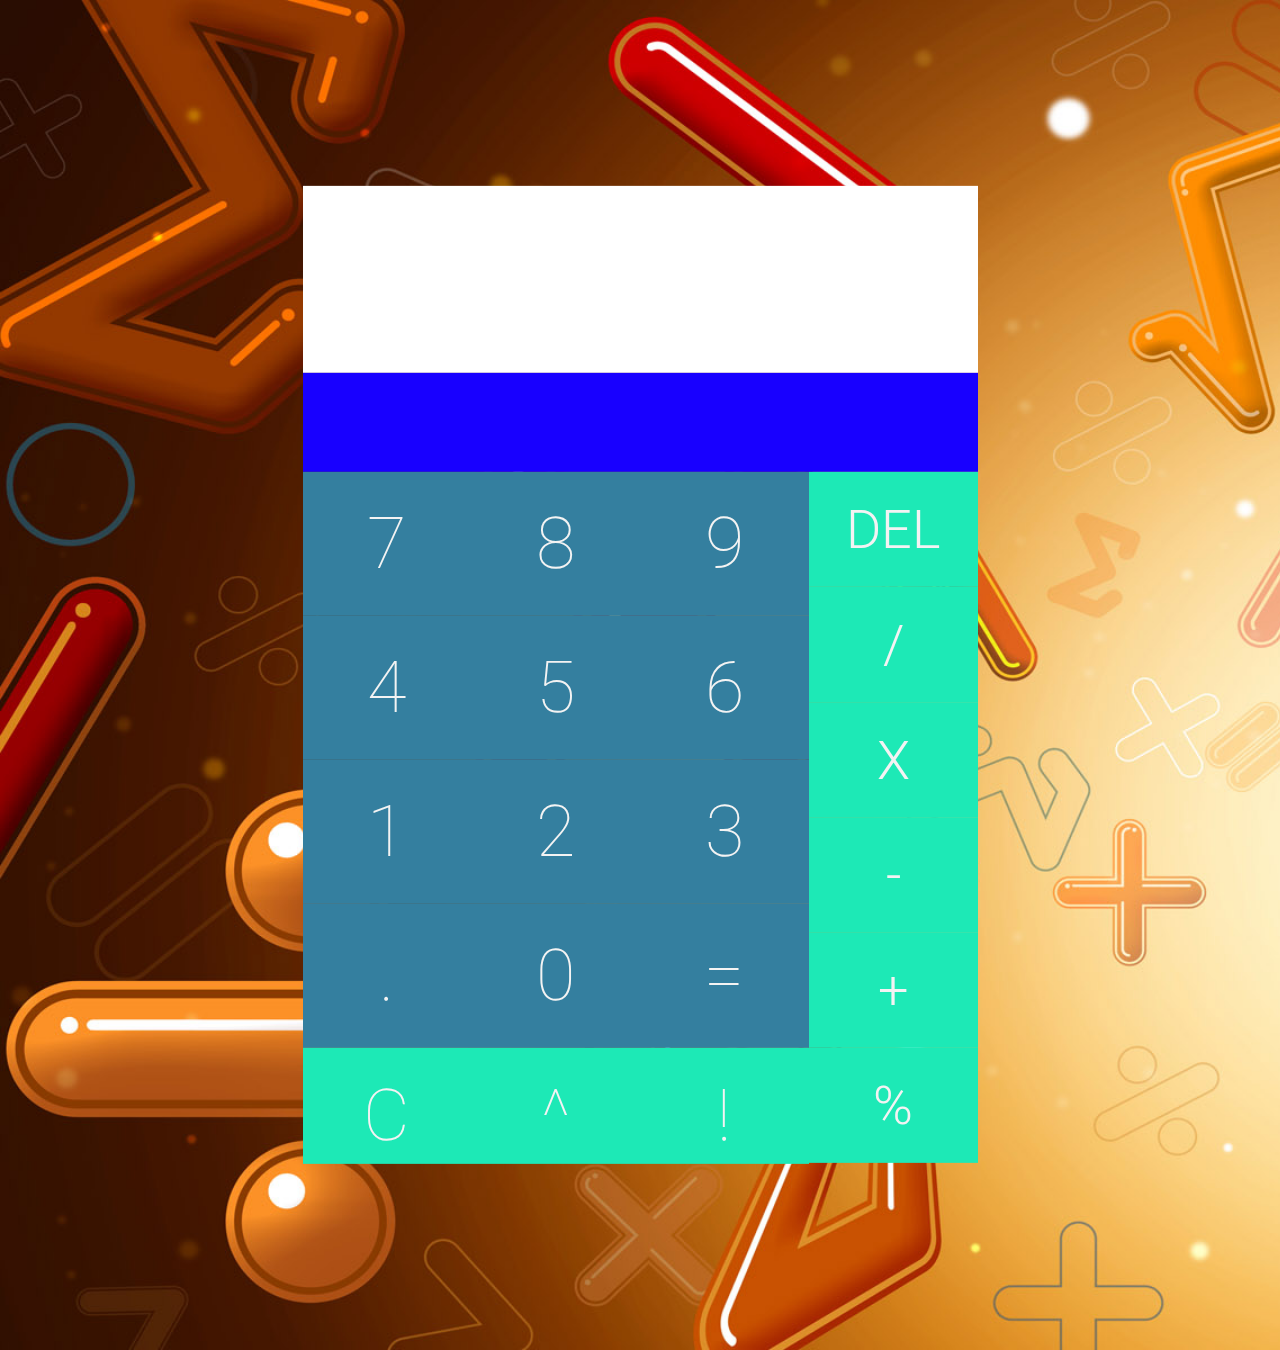
<file: index.html>
<!DOCTYPE html>
<html>
  <head>
    <meta charset="utf-8">
    <title>Calculator</title>
    <link rel="stylesheet" href="https://maxcdn.bootstrapcdn.com/bootstrap/3.3.5/css/bootstrap.min.css">
    <link rel="stylesheet" href="assets/stylesheets/styles.css">
    <script src ="https://code.jquery.com/jquery-2.1.4.min.js"></script>
    <script src ="assets/scripts/jquery.hotkeys.js"></script>
    <script src ="assets/scripts/calci.js"></script>
    <link href='https://fonts.googleapis.com/css?family=Roboto:100,300' rel='stylesheet' type='text/css'>
  </head>
  <body>
    <div id="calculator">
    	<div id="result"></div>
    	<div id="preview"></div>


    	<div class="container-fluid">
    	<div class="row">
    		<div id="keys" class="col-xs-9">
    			<div class="row">
    				<div class="container-fluid">
                        <div class="row">
    						<div class="col-xs-4 key input" data-key-type="digit" data-digit="7">7</div>
                            <div class="col-xs-4 key input" data-key-type="digit" data-digit="8">8</div>
    						<div class="col-xs-4 key input" data-key-type="digit" data-digit="9">9</div>
    					</div>
    				</div>
    			</div>
    			<div class="row">
    				<div class="container-fluid">
    					<div class="row">
    						<div class="col-xs-4 key input" data-key-type="digit" data-digit="4">4</div>
    						<div class="col-xs-4 key input" data-key-type="digit" data-digit="5">5</div>
    						<div class="col-xs-4 key input" data-key-type="digit" data-digit="6">6</div>
                        </div>
    				</div>
    			</div>
    			<div class="row">
    				<div class="container-fluid">
                        <div class="row">
                            <div class="col-xs-4 key input" data-key-type="digit" data-digit="1">1</div>
                            <div class="col-xs-4 key input" data-key-type="digit" data-digit="2">2</div>
    						<div class="col-xs-4 key input" data-key-type="digit" data-digit="3">3</div>
    					</div>
    				</div>
    			</div>
    	<div class="row">
    				<div class="container-fluid">
    					<div class="row">
    						<div class="col-xs-4 key input" data-key-type="digit" data-digit=".">.</div>
    						<div class="col-xs-4 key input" data-key-type="digit" data-digit="0">0</div>
    						<div class="col-xs-4 key input" data-key-type="equals">=</div>
    					</div>
    				</div>
    			</div>
                      <div class="row">
                        <div class="container-fluid">
                            <div class="row">
                            <div class="col-xs-4 ke input" data-key-type="operator" data-operator="c">C</div>
                            <div class="col-xs-4 ke input" data-key-type="operator" data-operator="^">^</div>
                            <div class="col-xs-4 ke input" data-key-type="operator" data-operator="!">!</div>
                        </div>
                    </div>
                </div>
			</div>
    	<div id="operators" class="col-xs-3">
    		<div id="delete" class="operator input" data-key-type="delete">DEL</div>
    		<div class="operator input" data-key-type="operator" data-operator="/">/</div>
    		<div class="operator input" data-key-type="operator" data-operator="*">X</div>
    		<div class="operator input" data-key-type="operator" data-operator="-">-</div>
    		<div class="operator input" data-key-type="operator" data-operator="+">+</div>
            <div class="operator input" data-key-type="operator" data-operator="%">%</div>
    	</div>
    </div>
</div>
</div>
  </body>
</html>
</file>
<file: assets/stylesheets/styles.css>
body {
  height: 100vh;
  font-family: 'Roboto', sans-serif; 
  height: 150vmin;
  background-image: url("../images/05.jpg");
  background-size: cover;
  background-repeat: no-repeat;
}

#calculator {
  width: 75vmin;
  position: relative;
  top: 50%;
  transform: translateY(-50%);
  margin: 0 auto; }
  
  #calculator #keys ::selection, #calculator#operators ::selection {
    background-color: transparent;
    color: inherit; }

  #calculator #result {
    background-color: white;
    padding-right: 2vmin;
    font-size: 12vmin;
    font-weight: 100;
    text-align: right;
    height: 20.8vmin;
    line-height: 20.8vmin; }

  #calculator #preview {
    background-color: #1800ff;
    padding-right: 2vmin;
    font-size: 6vmin;
    font-weight: 100;
    text-align: right;
    height: 11vmin;
    line-height: 10.2vmin; }
  
  #calculator #keys {
    text-align: center; }
    
    #calculator #keys .key {
      background-color: #347f9f;
      color: #F3F3F3;
      font-size: 8vmin;
      font-weight: 100;
      height: 16vmin;
      line-height: 16vmin; }
      
      #calculator #keys .key:hover {
        background-color: #347f9f; }
      #calculator #keys .key:active {
        background-color: #2a2a2a; }
    
    #calculator #keys .ke {
      background-color: #1de9b6;
      font-size: 8vmin;
      font-weight: 100;
      height: 12.9vmin;
      line-height: 15vmin;
      color: #F3F3F3; }
      
      #calculator #ke .key:hover {
        background-color: #363636; }
      #calculator #ke .key:active {
        background-color: #2a2a2a; }
  
  #calculator #operators {
    text-align: center; }
    
    #calculator #operators .operator {
      background-color: #1de9b6;
      color: #F3F3F3;
      font-size: 6vmin;
      font-weight: 300;
      height: 12.8vmin;
      line-height: 12.8vmin;
      margin: 0 -15px; }

/*# sourceMappingURL=styles.css.map */
</file>
